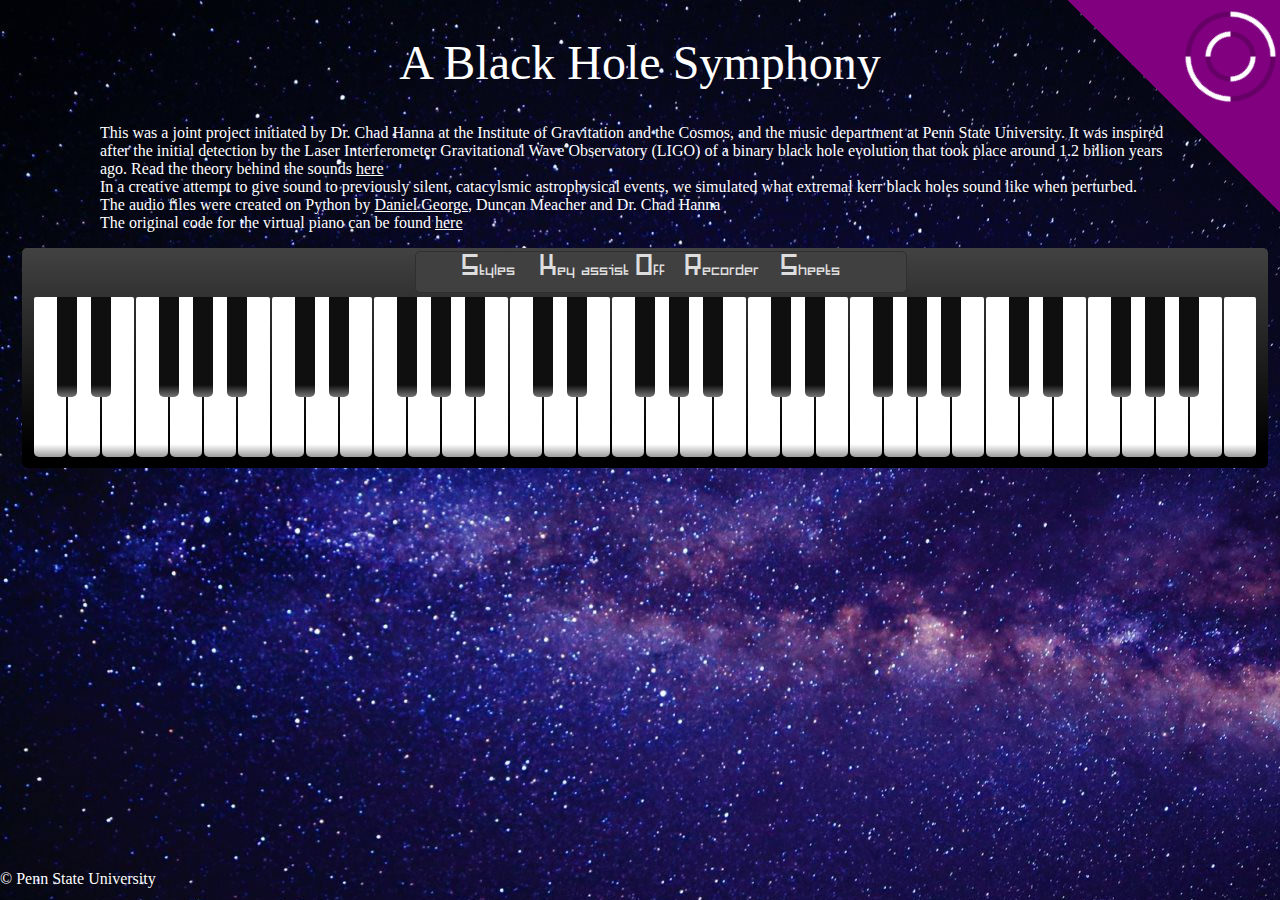
<file: index.html>
﻿<html>
<head>
    <meta charset="utf-8" />
    <meta name="wot-verification" content="4419c5ece5c7ff809238"/>
    <title>A Black Hole Symphony</title>
    <link rel="stylesheet" type="text/css" href="style/main.css" />
    <link rel="stylesheet" type="text/css" href="style/pace.css" />
    <link rel="icon" type="image/x-icon" href="style/favicon.ico" />
    <script type="text/javascript" src="js/pace.min.js"></script>
    <script type="text/javascript" src="js/piano.js"></script>
    <script type="text/javascript" src="js/notes.js"></script>
    <script type="text/javascript" src="js/translators/translator.js"></script>
    <script type="text/javascript" src="js/translators/retranslator.js"></script>
    <script type="text/javascript" src="js/arm.js"></script>
    <script type="text/javascript" src="js/db/music_list.js"></script>
    <script async type="text/javascript" src="js/keyboard.js"></script>
    <script async type="text/javascript" src="js/DOM/window_fnc.js"></script>
    <script async type="text/javascript" src="js/DOM/index.js"></script>
    <script async type="text/javascript" src="js/DOM/window_dom.js"></script>
    <script async type="text/javascript" src="js/lastsession.js"></script>
<style>
p.ex1 {
    margin-right: 100px;
    margin-left:  100px;
}
.important-message {
   font-weight: bold;
}
#content {
    position: relative;
}

#content img2 {
    position: absolute;
    top: -30px;
    right: 0px;
}
div.scroll { 
    width: 200px;
    height: 200px;
    overflow: scroll;
}
.header {
    border:2px solid red;
}

.header .image {
    background: url("http://placehold.it/64x64") 
                no-repeat;
    width: 65px;
    height: 65px;
    border:2px solid green;
}

.header .text {
    font: x-large sans-serif;
    border:2px solid blue;
}

.header .image, 
.header .text {
    display: inline-block;
    vertical-align: bottom;
}
</style>
</head>
<body>
    <center>
      <font color="white" size="20">
          A Black Hole Symphony
      </font>
    </center>
    <br>
    <div style="color:white">
    <p class="ex1", ,class="important-message"> This was a joint project initiated by Dr. Chad Hanna at the Institute of Gravitation and the Cosmos, and the music department at Penn State University. It was inspired after the initial detection by the Laser Interferometer Gravitational Wave Observatory (LIGO) of a binary black hole evolution that took place around 1.2 billion years ago. Read the theory behind the sounds <a href="https://arxiv.org/pdf/gr-qc/0512160.pdf", style="color:white">here</a> 
    <br>
    In a creative attempt to give sound to previously silent, catacylsmic astrophysical events, we simulated what extremal kerr black holes sound like when perturbed.    
    <br>
    The audio files were created on Python by <a href="https://www.linkedin.com/in/daniel-george-21a117105", style="color:white">Daniel George</a>, Duncan Meacher and Dr. Chad Hanna 
    <br>
    The original code for the virtual piano can be found <a href="https://github.com/otanim/virtual-piano", style="color:white">here</a>
    </div>
    <div id="piano">
        <div id="btns">
            <div id="styled" class="text" onclick="piano.styler()">Styles</div>
            <div id="assistd" class="text" onclick="piano.assist()">Key assist Off</div>
            <div id="recordd" class="text" onclick="win_fnc.viewer('recorder')">Recorder</div>
            <div id="sheetd" class="text" onclick="win_fnc.viewer('sheet')">Sheets</div>
        </div>
        <div id="white"></div>
        <div id="black"></div>
        <div id="audio" onerror="location.reload()"></div>
    </div>
    <div id='win'></div>
<div style="color:white" id="footer" class="row" >
   © Penn State University
</div>
</body>
</html>
</file>
<file: style/main.css>
@font-face {
    font-family: Vdj;
    src: url(Vdj.otf);
}

body {
    -moz-user-select: -moz-none;
    -moz-user-select: none;
    -ms-user-select: none;
    -webkit-user-select: none;
    user-select: none;
    margin: 35px 0 0 0;
    background: url(../style/img/bk/5.jpg);
    cursor: default;
}

#piano {
    z-index: 3;
    margin: 0 auto;
    width: 1236px;
    height: 220px;
}

#s1,
#s2,
#composition {
    -moz-user-select: text;
    -ms-user-select: text;
    -webkit-user-select: text;
    user-select: text;
    cursor: text;
}

#composition {
    width: 300px;
}

#submit {
    position: absolute;
    left: 511px;
}

.w,
.b,
.text,
#tb1,
#tb2,
#expert,
input[type="button"] {
    cursor: pointer;
}

.text,
#white,
#win,
#btns {
    -moz-border-radius: 5px;
    -webkit-border-radius: 5px;
    border-radius: 5px;
}

.sheet_txt,
#rec_txt,
#sheet_choose {
    -moz-border-radius: 2px;
    -webkit-border-radius: 2px;
    border-radius: 2px;
}

#btns {
    position: absolute;
    z-index: 4;
    margin: 0 auto;
    margin-top: 3px;
    margin-left: 393px;
    padding-left: 40px;
    width: 450px;
    height: 40px;
    border: 1px solid #303030;
    background-color: #404040;
    font-size: 30px;
    font-family: Vdj;
}

.text {
    float: left;
    text-align: center;
}

#recordd,
#styled,
#sheetd {
    width: 64px;
}

#assistd {
    width: 164px;
}

#sheetd {
    margin-left: 30px;
}

#white {
    z-index: 1;
    padding-left: 10px;
    width: 1236px;
    height: 220px;
    background-image: linear-gradient(#454545 -10px,#000 200px);
}

#black {
    position: relative;
    top: -210px;
    padding-left: 9px;
    width: 1236px;
}

.w,
.b {
    float: left;
    text-align: center;
}

.w {
    margin: 4% auto;
    margin-left: 2px;
    width: 32px;
    height: 160px;
    -moz-border-radius: 2px 2px 5px 5px;
    -webkit-border-radius: 2px 2px 5px 5px;
    border-radius: 2px 2px 5px 5px;
    background-image: linear-gradient(0,#000 -20px,#fff 8%);
    color: #000;
    font-weight: 700;
}

.b {
    position: relative;
    width: 20px;
    height: 100px;
    -moz-border-radius: 0 0 5px 5px;
    -webkit-border-radius: 0 0 5px 5px;
    border-radius: 0 0 5px 5px;
    background-image: linear-gradient(0,#c8c8c8 -10px,#0f0f0f 12%);
    color: #fff;
}

#win {
    visibility:hidden;
    position: relative;
    top: 5px;
    z-index: 5;
    margin: 0 auto;
    padding-left: 15px;
    width: 585px;
    height: 400px;
    border: 1px solid #202020;
    background-image: linear-gradient(#C7C7C7 -10px,#fff 200px);
}

#rec_bkg {
    margin-top: -2px;
    margin-left: -16px;
    width: 600px;
    height: 22px;
    border: 1px solid #202020;
    -moz-border-radius: 5px 5px 0 0;
    -webkit-border-radius: 5px 5px 0 0;
    border-radius: 5px 5px 0 0;
    background-image: linear-gradient(#454545 -10px,#000 200px);
}

#sheet_stop,
#sheet_stop_sep,
#hh_vis,
#hh_sep {
    visibility: hidden;
}

.sep {
    color: #B2CCCC;
}

#sheet_play {
    margin-left: 5px;
}

#rec_bkg_title {
    position: absolute;
    top: -4px;
    left: 5px;
    color: #DEDEDE;
    text-align: center;
    font-size: 24px;
    font-family: Vdj;
}

#rec_bkg_x,
#rec_bkg_- {
    position: absolute;
    top: 0;
    width: 22px;
    height: 22px;
    color: #BEBEBE;
    text-align: center;
}

#rec_bkg_x {
    left: 578px;
    font-weight: 600;
}

#rec_bkg_- {
    left: 555px;
    font-size: 20px;
}

    .text,
    #rec_bkg_x:hover,
    #rec_bkg_-:hover {
        color: #DEDEDE;
    }

#recplay {
    position: absolute;
    top: 32px;
    left: 215px;
    float: left;
}

#sheet_tb1,
#rec_tb2,
#rec_tb3 {
    position: absolute;
    left: 10px;
    float: left;
    width: 606px;
    height: 22px;
}

#rec_tb1,
#sheet_tb1 {
    top: 32px;
}

#rec_tb2 {
    top: 62px;
    left: 10px;
    width: 550px;
}

#rec_tb3 {
    top: 367px;
}

.rec_txt {
    position: absolute;
    top: 92px;
    left: 10px;
    width: 570px;
    height: 270px;
}

.sheet_txt {
    top: 62px;
    height: 325px;
}

#sheet_submit {
    position: absolute;
    top: 365px;
    left: 517px;
}

#expbar {
    float: right;
    margin-right: -18px;
}

#exptext {
    z-index: 5;
    cursor: pointer;
}

/**
 * Header
 */

#header {
  height: 10em;
  text-align: center;
  display: flex;
  align-items: center;
}

#title {
  font-family: 'Lato', sans-serif;
  font-size: 1.6em;
  font-weight: 700;
  letter-spacing: 1em;
  color: #eeeeee;
  margin: 0;
  white-space: nowrap;
  text-indent: 1em;
}
</file>
<file: style/pace.css>
.pace {
    -webkit-pointer-events: none;
    -moz-user-select: none;
    -webkit-user-select: none;
    -ms-user-select: none;
    user-select: none;
    pointer-events: none;
}

    .pace .pace-activity {
        position: fixed;
        top: 0;
        right: 0;
        z-index: 2000;
        display: block;
        width: 300px;
        height: 300px;
        background: #800080;
        -webkit-transition: -webkit-transform 0.3s;
        -moz-transition: transform 0.3s;
        -o-transition: transform 0.3s;
        transition: transform 0.3s;
        -webkit-transform: translateX(100%) translateY(-100%) rotate(45deg);
        -moz-transform: translateX(100%) translateY(-100%) rotate(45deg);
        -ms-transform: translateX(100%) translateY(-100%) rotate(45deg);
        -o-transform: translateX(100%) translateY(-100%) rotate(45deg);
        transform: translateX(100%) translateY(-100%) rotate(45deg);
        pointer-events: none;
    }

    .pace.pace-active .pace-activity {
        -webkit-transform: translateX(50%) translateY(-50%) rotate(45deg);
        -moz-transform: translateX(50%) translateY(-50%) rotate(45deg);
        -ms-transform: translateX(50%) translateY(-50%) rotate(45deg);
        -o-transform: translateX(50%) translateY(-50%) rotate(45deg);
        transform: translateX(50%) translateY(-50%) rotate(45deg);
    }

    .pace .pace-activity::before,
    .pace .pace-activity::after {
        position: absolute;
        bottom: 30px;
        left: 50%;
        display: block;
        border: 5px solid #fff;
        border-radius: 50%;
        content: '';
    }

    .pace .pace-activity::before {
        margin-left: -40px;
        width: 80px;
        height: 80px;
        border-right-color: rgba(0, 0, 0, .2);
        border-left-color: rgba(0, 0, 0, .2);
        -webkit-animation: pace-rotation 3s linear infinite;
        -moz-animation: pace-rotation 3s linear infinite;
        -o-animation: pace-rotation 3s linear infinite;
        animation: pace-rotation 3s linear infinite;
    }

    .pace .pace-activity::after {
        bottom: 50px;
        margin-left: -20px;
        width: 40px;
        height: 40px;
        border-top-color: rgba(0, 0, 0, .2);
        border-bottom-color: rgba(0, 0, 0, .2);
        -webkit-animation: pace-rotation 1s linear infinite;
        -moz-animation: pace-rotation 1s linear infinite;
        -o-animation: pace-rotation 1s linear infinite;
        animation: pace-rotation 1s linear infinite;
    }

@-webkit-keyframes pace-rotation {
    0% {
        -webkit-transform: rotate(0deg);
        transform: rotate(0deg);
    }

    100% {
        -webkit-transform: rotate(359deg);
        transform: rotate(359deg);
    }
}

@keyframes pace-rotation {
    0% {
        -moz-transform: rotate(0deg);
        -ms-transform: rotate(0deg);
        -o-transform: rotate(0deg);
        -webkit-transform: rotate(0deg);
        transform: rotate(0deg);
    }

    100% {
        -moz-transform: rotate(359deg);
        -ms-transform: rotate(359deg);
        -o-transform: rotate(359deg);
        -webkit-transform: rotate(359deg);
        transform: rotate(359deg);
    }
}
</file>
